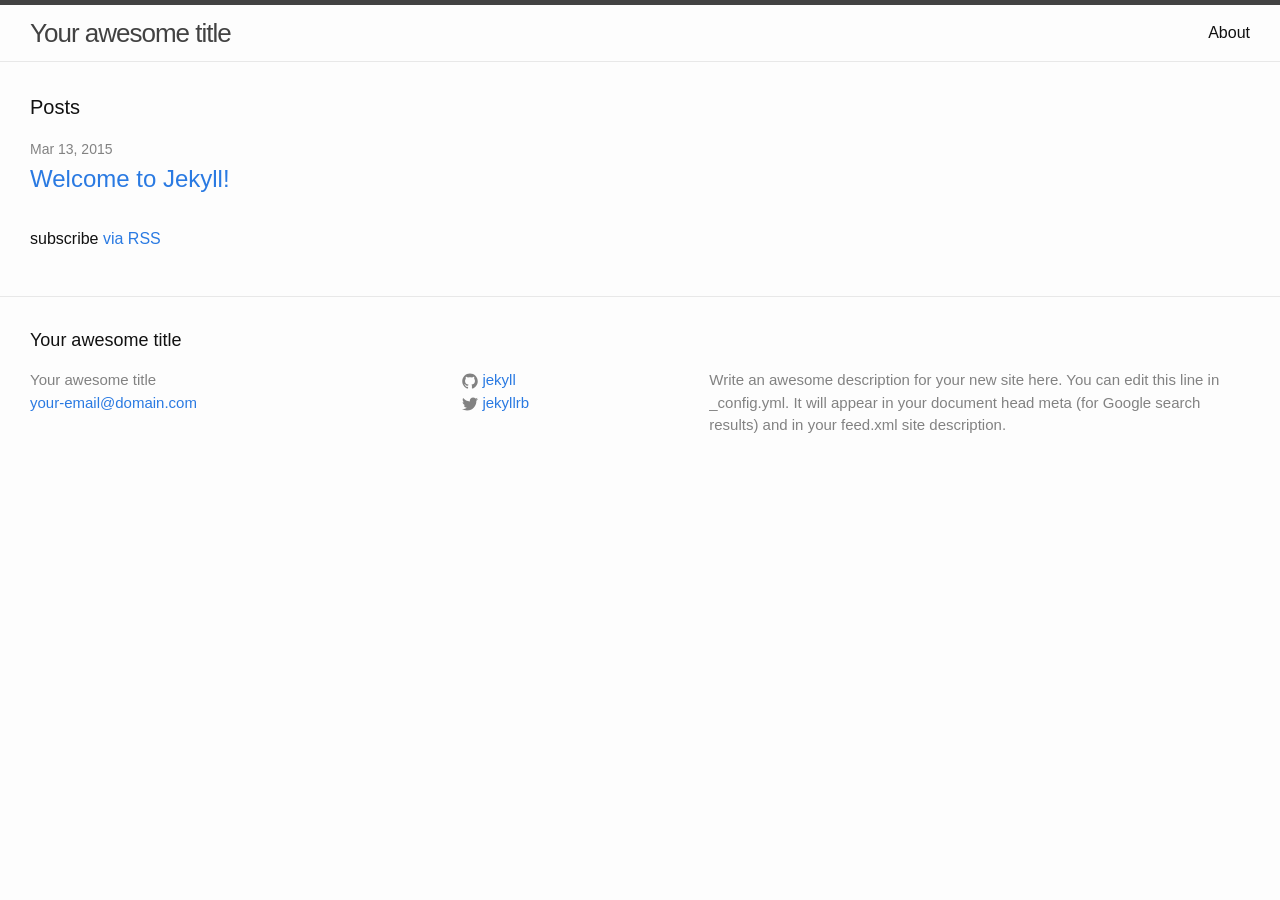
<file: _site/index.html>
<!DOCTYPE html>
<html>

  <head>
  <meta charset="utf-8">
  <meta http-equiv="X-UA-Compatible" content="IE=edge">
  <meta name="viewport" content="width=device-width, initial-scale=1">

  <title>Your awesome title</title>
  <meta name="description" content="Write an awesome description for your new site here. You can edit this line in _config.yml. It will appear in your document head meta (for Google search results) and in your feed.xml site description.
">

  <link rel="stylesheet" href="/css/main.css">
  <link rel="canonical" href="http://yourdomain.com/">
  <link rel="alternate" type="application/rss+xml" title="Your awesome title" href="http://yourdomain.com/feed.xml" />
</head>


  <body>

    <header class="site-header">

  <div class="wrapper">

    <a class="site-title" href="/">Your awesome title</a>

    <nav class="site-nav">
      <a href="#" class="menu-icon">
        <svg viewBox="0 0 18 15">
          <path fill="#424242" d="M18,1.484c0,0.82-0.665,1.484-1.484,1.484H1.484C0.665,2.969,0,2.304,0,1.484l0,0C0,0.665,0.665,0,1.484,0 h15.031C17.335,0,18,0.665,18,1.484L18,1.484z"/>
          <path fill="#424242" d="M18,7.516C18,8.335,17.335,9,16.516,9H1.484C0.665,9,0,8.335,0,7.516l0,0c0-0.82,0.665-1.484,1.484-1.484 h15.031C17.335,6.031,18,6.696,18,7.516L18,7.516z"/>
          <path fill="#424242" d="M18,13.516C18,14.335,17.335,15,16.516,15H1.484C0.665,15,0,14.335,0,13.516l0,0 c0-0.82,0.665-1.484,1.484-1.484h15.031C17.335,12.031,18,12.696,18,13.516L18,13.516z"/>
        </svg>
      </a>

      <div class="trigger">
        
          
          <a class="page-link" href="/about/">About</a>
          
        
          
        
          
        
          
        
      </div>
    </nav>

  </div>

</header>


    <div class="page-content">
      <div class="wrapper">
        <div class="home">

  <h1 class="page-heading">Posts</h1>

  <ul class="post-list">
    
      <li>
        <span class="post-meta">Mar 13, 2015</span>

        <h2>
          <a class="post-link" href="/jekyll/update/2015/03/13/welcome-to-jekyll.html">Welcome to Jekyll!</a>
        </h2>
      </li>
    
  </ul>

  <p class="rss-subscribe">subscribe <a href="/feed.xml">via RSS</a></p>

</div>

      </div>
    </div>

    <footer class="site-footer">

  <div class="wrapper">

    <h2 class="footer-heading">Your awesome title</h2>

    <div class="footer-col-wrapper">
      <div class="footer-col  footer-col-1">
        <ul class="contact-list">
          <li>Your awesome title</li>
          <li><a href="mailto:your-email@domain.com">your-email@domain.com</a></li>
        </ul>
      </div>

      <div class="footer-col  footer-col-2">
        <ul class="social-media-list">
          
          <li>
            <a href="https://github.com/jekyll">
              <span class="icon  icon--github">
                <svg viewBox="0 0 16 16">
                  <path fill="#828282" d="M7.999,0.431c-4.285,0-7.76,3.474-7.76,7.761 c0,3.428,2.223,6.337,5.307,7.363c0.388,0.071,0.53-0.168,0.53-0.374c0-0.184-0.007-0.672-0.01-1.32 c-2.159,0.469-2.614-1.04-2.614-1.04c-0.353-0.896-0.862-1.135-0.862-1.135c-0.705-0.481,0.053-0.472,0.053-0.472 c0.779,0.055,1.189,0.8,1.189,0.8c0.692,1.186,1.816,0.843,2.258,0.645c0.071-0.502,0.271-0.843,0.493-1.037 C4.86,11.425,3.049,10.76,3.049,7.786c0-0.847,0.302-1.54,0.799-2.082C3.768,5.507,3.501,4.718,3.924,3.65 c0,0,0.652-0.209,2.134,0.796C6.677,4.273,7.34,4.187,8,4.184c0.659,0.003,1.323,0.089,1.943,0.261 c1.482-1.004,2.132-0.796,2.132-0.796c0.423,1.068,0.157,1.857,0.077,2.054c0.497,0.542,0.798,1.235,0.798,2.082 c0,2.981-1.814,3.637-3.543,3.829c0.279,0.24,0.527,0.713,0.527,1.437c0,1.037-0.01,1.874-0.01,2.129 c0,0.208,0.14,0.449,0.534,0.373c3.081-1.028,5.302-3.935,5.302-7.362C15.76,3.906,12.285,0.431,7.999,0.431z"/>
                </svg>
              </span>

              <span class="username">jekyll</span>
            </a>
          </li>
          

          
          <li>
            <a href="https://twitter.com/jekyllrb">
              <span class="icon  icon--twitter">
                <svg viewBox="0 0 16 16">
                  <path fill="#828282" d="M15.969,3.058c-0.586,0.26-1.217,0.436-1.878,0.515c0.675-0.405,1.194-1.045,1.438-1.809
                  c-0.632,0.375-1.332,0.647-2.076,0.793c-0.596-0.636-1.446-1.033-2.387-1.033c-1.806,0-3.27,1.464-3.27,3.27 c0,0.256,0.029,0.506,0.085,0.745C5.163,5.404,2.753,4.102,1.14,2.124C0.859,2.607,0.698,3.168,0.698,3.767 c0,1.134,0.577,2.135,1.455,2.722C1.616,6.472,1.112,6.325,0.671,6.08c0,0.014,0,0.027,0,0.041c0,1.584,1.127,2.906,2.623,3.206 C3.02,9.402,2.731,9.442,2.433,9.442c-0.211,0-0.416-0.021-0.615-0.059c0.416,1.299,1.624,2.245,3.055,2.271 c-1.119,0.877-2.529,1.4-4.061,1.4c-0.264,0-0.524-0.015-0.78-0.046c1.447,0.928,3.166,1.469,5.013,1.469 c6.015,0,9.304-4.983,9.304-9.304c0-0.142-0.003-0.283-0.009-0.423C14.976,4.29,15.531,3.714,15.969,3.058z"/>
                </svg>
              </span>

              <span class="username">jekyllrb</span>
            </a>
          </li>
          
        </ul>
      </div>

      <div class="footer-col  footer-col-3">
        <p class="text">Write an awesome description for your new site here. You can edit this line in _config.yml. It will appear in your document head meta (for Google search results) and in your feed.xml site description.
</p>
      </div>
    </div>

  </div>

</footer>


  </body>

</html>
</file>
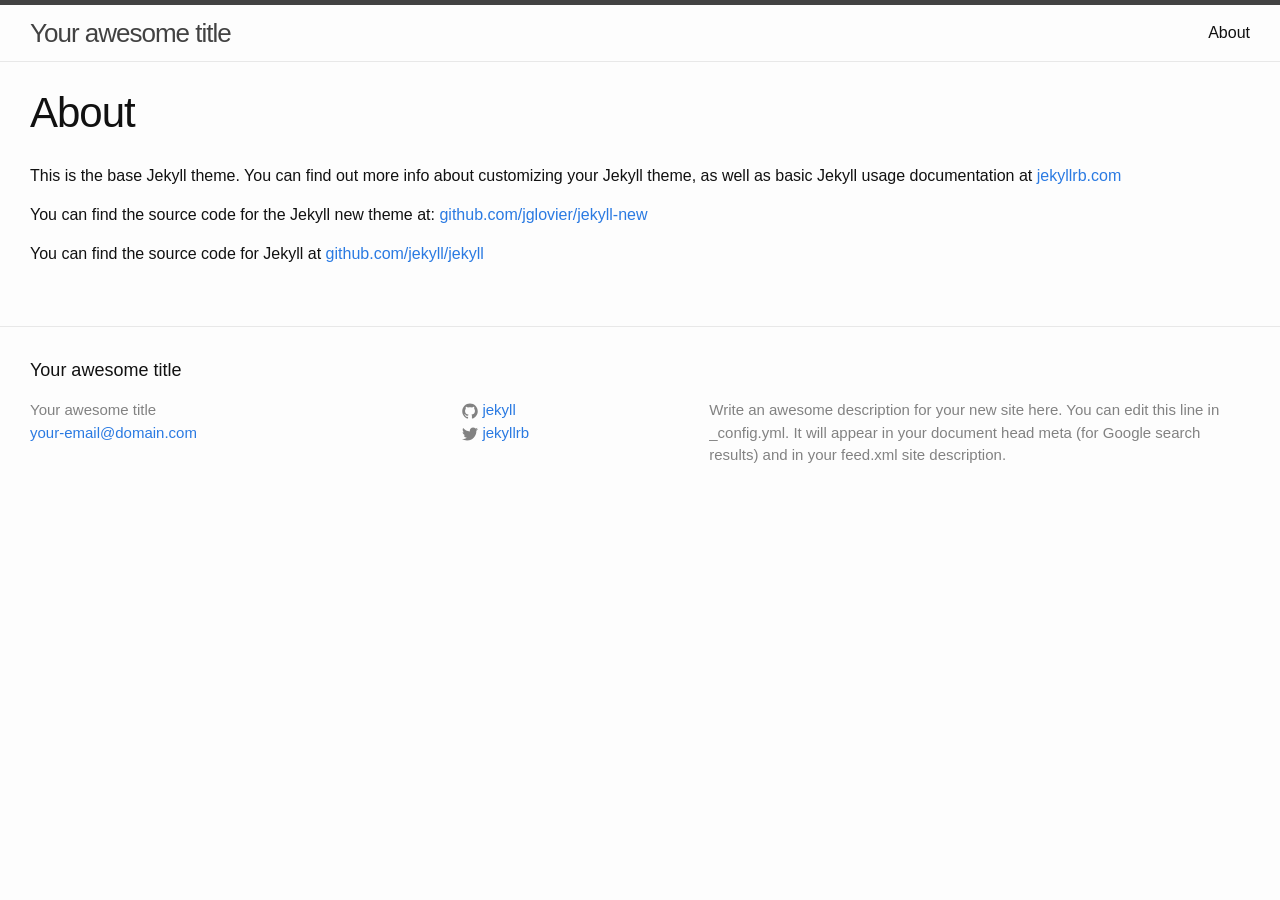
<file: about/index.html>
<!DOCTYPE html>
<html>

  <head>
  <meta charset="utf-8">
  <meta http-equiv="X-UA-Compatible" content="IE=edge">
  <meta name="viewport" content="width=device-width, initial-scale=1">

  <title>About</title>
  <meta name="description" content="Write an awesome description for your new site here. You can edit this line in _config.yml. It will appear in your document head meta (for Google search results) and in your feed.xml site description.
">

  <link rel="stylesheet" href="/css/main.css">
  <link rel="canonical" href="http://yourdomain.com/about/">
  <link rel="alternate" type="application/rss+xml" title="Your awesome title" href="http://yourdomain.com/feed.xml" />
</head>


  <body>

    <header class="site-header">

  <div class="wrapper">

    <a class="site-title" href="/">Your awesome title</a>

    <nav class="site-nav">
      <a href="#" class="menu-icon">
        <svg viewBox="0 0 18 15">
          <path fill="#424242" d="M18,1.484c0,0.82-0.665,1.484-1.484,1.484H1.484C0.665,2.969,0,2.304,0,1.484l0,0C0,0.665,0.665,0,1.484,0 h15.031C17.335,0,18,0.665,18,1.484L18,1.484z"/>
          <path fill="#424242" d="M18,7.516C18,8.335,17.335,9,16.516,9H1.484C0.665,9,0,8.335,0,7.516l0,0c0-0.82,0.665-1.484,1.484-1.484 h15.031C17.335,6.031,18,6.696,18,7.516L18,7.516z"/>
          <path fill="#424242" d="M18,13.516C18,14.335,17.335,15,16.516,15H1.484C0.665,15,0,14.335,0,13.516l0,0 c0-0.82,0.665-1.484,1.484-1.484h15.031C17.335,12.031,18,12.696,18,13.516L18,13.516z"/>
        </svg>
      </a>

      <div class="trigger">
        
          
          <a class="page-link" href="/about/">About</a>
          
        
          
        
          
        
          
        
      </div>
    </nav>

  </div>

</header>


    <div class="page-content">
      <div class="wrapper">
        <div class="post">

  <header class="post-header">
    <h1 class="post-title">About</h1>
  </header>

  <article class="post-content">
    <p>This is the base Jekyll theme. You can find out more info about customizing your Jekyll theme, as well as basic Jekyll usage documentation at <a href="http://jekyllrb.com/">jekyllrb.com</a></p>

<p>You can find the source code for the Jekyll new theme at: <a href="https://github.com/jglovier/jekyll-new">github.com/jglovier/jekyll-new</a></p>

<p>You can find the source code for Jekyll at <a href="https://github.com/jekyll/jekyll">github.com/jekyll/jekyll</a></p>

  </article>

</div>

      </div>
    </div>

    <footer class="site-footer">

  <div class="wrapper">

    <h2 class="footer-heading">Your awesome title</h2>

    <div class="footer-col-wrapper">
      <div class="footer-col  footer-col-1">
        <ul class="contact-list">
          <li>Your awesome title</li>
          <li><a href="mailto:your-email@domain.com">your-email@domain.com</a></li>
        </ul>
      </div>

      <div class="footer-col  footer-col-2">
        <ul class="social-media-list">
          
          <li>
            <a href="https://github.com/jekyll">
              <span class="icon  icon--github">
                <svg viewBox="0 0 16 16">
                  <path fill="#828282" d="M7.999,0.431c-4.285,0-7.76,3.474-7.76,7.761 c0,3.428,2.223,6.337,5.307,7.363c0.388,0.071,0.53-0.168,0.53-0.374c0-0.184-0.007-0.672-0.01-1.32 c-2.159,0.469-2.614-1.04-2.614-1.04c-0.353-0.896-0.862-1.135-0.862-1.135c-0.705-0.481,0.053-0.472,0.053-0.472 c0.779,0.055,1.189,0.8,1.189,0.8c0.692,1.186,1.816,0.843,2.258,0.645c0.071-0.502,0.271-0.843,0.493-1.037 C4.86,11.425,3.049,10.76,3.049,7.786c0-0.847,0.302-1.54,0.799-2.082C3.768,5.507,3.501,4.718,3.924,3.65 c0,0,0.652-0.209,2.134,0.796C6.677,4.273,7.34,4.187,8,4.184c0.659,0.003,1.323,0.089,1.943,0.261 c1.482-1.004,2.132-0.796,2.132-0.796c0.423,1.068,0.157,1.857,0.077,2.054c0.497,0.542,0.798,1.235,0.798,2.082 c0,2.981-1.814,3.637-3.543,3.829c0.279,0.24,0.527,0.713,0.527,1.437c0,1.037-0.01,1.874-0.01,2.129 c0,0.208,0.14,0.449,0.534,0.373c3.081-1.028,5.302-3.935,5.302-7.362C15.76,3.906,12.285,0.431,7.999,0.431z"/>
                </svg>
              </span>

              <span class="username">jekyll</span>
            </a>
          </li>
          

          
          <li>
            <a href="https://twitter.com/jekyllrb">
              <span class="icon  icon--twitter">
                <svg viewBox="0 0 16 16">
                  <path fill="#828282" d="M15.969,3.058c-0.586,0.26-1.217,0.436-1.878,0.515c0.675-0.405,1.194-1.045,1.438-1.809
                  c-0.632,0.375-1.332,0.647-2.076,0.793c-0.596-0.636-1.446-1.033-2.387-1.033c-1.806,0-3.27,1.464-3.27,3.27 c0,0.256,0.029,0.506,0.085,0.745C5.163,5.404,2.753,4.102,1.14,2.124C0.859,2.607,0.698,3.168,0.698,3.767 c0,1.134,0.577,2.135,1.455,2.722C1.616,6.472,1.112,6.325,0.671,6.08c0,0.014,0,0.027,0,0.041c0,1.584,1.127,2.906,2.623,3.206 C3.02,9.402,2.731,9.442,2.433,9.442c-0.211,0-0.416-0.021-0.615-0.059c0.416,1.299,1.624,2.245,3.055,2.271 c-1.119,0.877-2.529,1.4-4.061,1.4c-0.264,0-0.524-0.015-0.78-0.046c1.447,0.928,3.166,1.469,5.013,1.469 c6.015,0,9.304-4.983,9.304-9.304c0-0.142-0.003-0.283-0.009-0.423C14.976,4.29,15.531,3.714,15.969,3.058z"/>
                </svg>
              </span>

              <span class="username">jekyllrb</span>
            </a>
          </li>
          
        </ul>
      </div>

      <div class="footer-col  footer-col-3">
        <p class="text">Write an awesome description for your new site here. You can edit this line in _config.yml. It will appear in your document head meta (for Google search results) and in your feed.xml site description.
</p>
      </div>
    </div>

  </div>

</footer>


  </body>

</html>
</file>
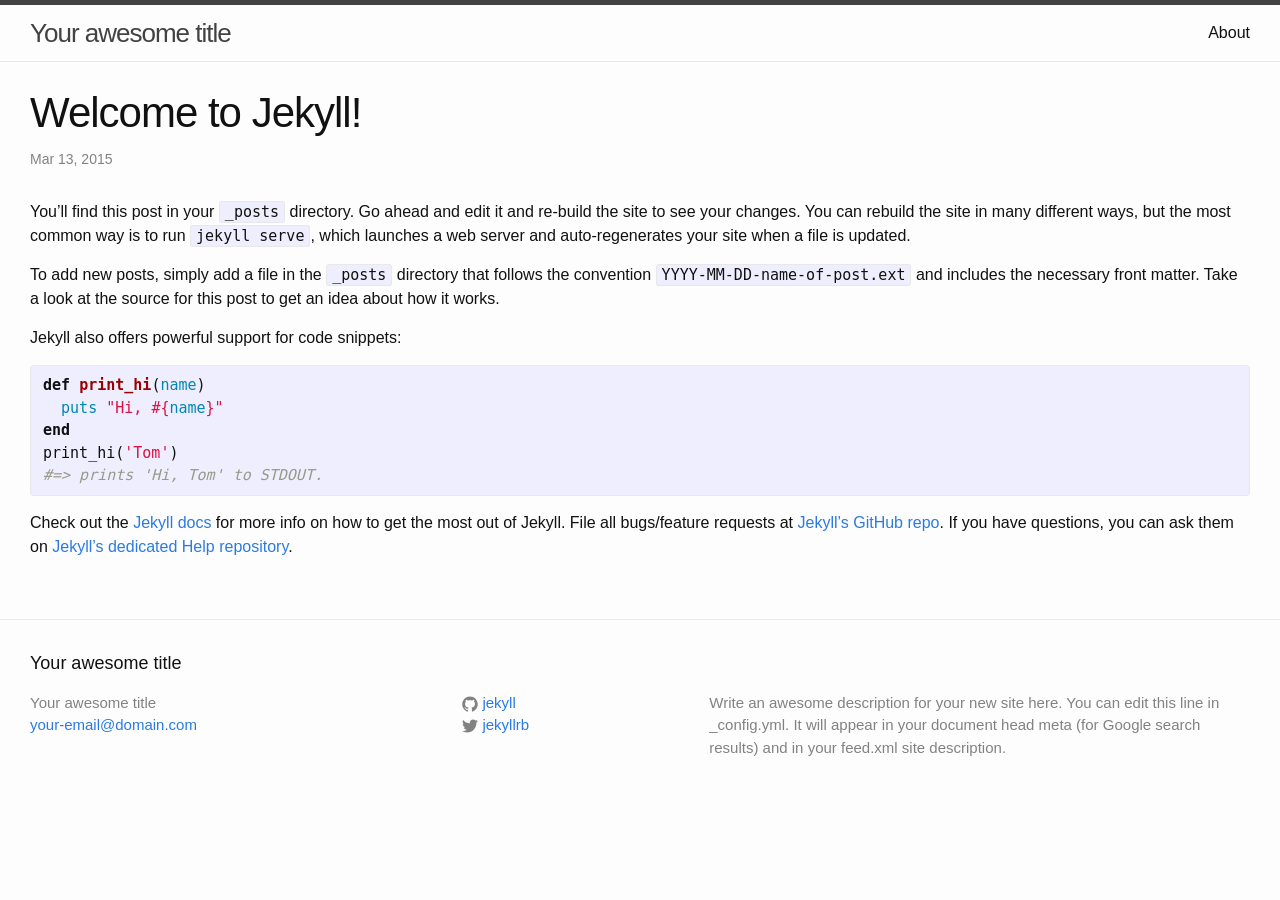
<file: jekyll/update/2015/03/13/welcome-to-jekyll.html>
<!DOCTYPE html>
<html>

  <head>
  <meta charset="utf-8">
  <meta http-equiv="X-UA-Compatible" content="IE=edge">
  <meta name="viewport" content="width=device-width, initial-scale=1">

  <title>Welcome to Jekyll!</title>
  <meta name="description" content="You’ll find this post in your _posts directory. Go ahead and edit it and re-build the site to see your changes. You can rebuild the site in many different wa...">

  <link rel="stylesheet" href="/css/main.css">
  <link rel="canonical" href="http://yourdomain.com/jekyll/update/2015/03/13/welcome-to-jekyll.html">
  <link rel="alternate" type="application/rss+xml" title="Your awesome title" href="http://yourdomain.com/feed.xml" />
</head>


  <body>

    <header class="site-header">

  <div class="wrapper">

    <a class="site-title" href="/">Your awesome title</a>

    <nav class="site-nav">
      <a href="#" class="menu-icon">
        <svg viewBox="0 0 18 15">
          <path fill="#424242" d="M18,1.484c0,0.82-0.665,1.484-1.484,1.484H1.484C0.665,2.969,0,2.304,0,1.484l0,0C0,0.665,0.665,0,1.484,0 h15.031C17.335,0,18,0.665,18,1.484L18,1.484z"/>
          <path fill="#424242" d="M18,7.516C18,8.335,17.335,9,16.516,9H1.484C0.665,9,0,8.335,0,7.516l0,0c0-0.82,0.665-1.484,1.484-1.484 h15.031C17.335,6.031,18,6.696,18,7.516L18,7.516z"/>
          <path fill="#424242" d="M18,13.516C18,14.335,17.335,15,16.516,15H1.484C0.665,15,0,14.335,0,13.516l0,0 c0-0.82,0.665-1.484,1.484-1.484h15.031C17.335,12.031,18,12.696,18,13.516L18,13.516z"/>
        </svg>
      </a>

      <div class="trigger">
        
          
          <a class="page-link" href="/about/">About</a>
          
        
          
        
          
        
          
        
      </div>
    </nav>

  </div>

</header>


    <div class="page-content">
      <div class="wrapper">
        <div class="post">

  <header class="post-header">
    <h1 class="post-title">Welcome to Jekyll!</h1>
    <p class="post-meta">Mar 13, 2015</p>
  </header>

  <article class="post-content">
    <p>You’ll find this post in your <code>_posts</code> directory. Go ahead and edit it and re-build the site to see your changes. You can rebuild the site in many different ways, but the most common way is to run <code>jekyll serve</code>, which launches a web server and auto-regenerates your site when a file is updated.</p>

<p>To add new posts, simply add a file in the <code>_posts</code> directory that follows the convention <code>YYYY-MM-DD-name-of-post.ext</code> and includes the necessary front matter. Take a look at the source for this post to get an idea about how it works.</p>

<p>Jekyll also offers powerful support for code snippets:</p>

<div class="highlight"><pre><code class="language-ruby" data-lang="ruby"><span class="k">def</span> <span class="nf">print_hi</span><span class="p">(</span><span class="nb">name</span><span class="p">)</span>
  <span class="nb">puts</span> <span class="s2">&quot;Hi, </span><span class="si">#{</span><span class="nb">name</span><span class="si">}</span><span class="s2">&quot;</span>
<span class="k">end</span>
<span class="n">print_hi</span><span class="p">(</span><span class="s1">&#39;Tom&#39;</span><span class="p">)</span>
<span class="c1">#=&gt; prints &#39;Hi, Tom&#39; to STDOUT.</span></code></pre></div>

<p>Check out the <a href="http://jekyllrb.com">Jekyll docs</a> for more info on how to get the most out of Jekyll. File all bugs/feature requests at <a href="https://github.com/jekyll/jekyll">Jekyll’s GitHub repo</a>. If you have questions, you can ask them on <a href="https://github.com/jekyll/jekyll-help">Jekyll’s dedicated Help repository</a>.</p>


  </article>

</div>

      </div>
    </div>

    <footer class="site-footer">

  <div class="wrapper">

    <h2 class="footer-heading">Your awesome title</h2>

    <div class="footer-col-wrapper">
      <div class="footer-col  footer-col-1">
        <ul class="contact-list">
          <li>Your awesome title</li>
          <li><a href="mailto:your-email@domain.com">your-email@domain.com</a></li>
        </ul>
      </div>

      <div class="footer-col  footer-col-2">
        <ul class="social-media-list">
          
          <li>
            <a href="https://github.com/jekyll">
              <span class="icon  icon--github">
                <svg viewBox="0 0 16 16">
                  <path fill="#828282" d="M7.999,0.431c-4.285,0-7.76,3.474-7.76,7.761 c0,3.428,2.223,6.337,5.307,7.363c0.388,0.071,0.53-0.168,0.53-0.374c0-0.184-0.007-0.672-0.01-1.32 c-2.159,0.469-2.614-1.04-2.614-1.04c-0.353-0.896-0.862-1.135-0.862-1.135c-0.705-0.481,0.053-0.472,0.053-0.472 c0.779,0.055,1.189,0.8,1.189,0.8c0.692,1.186,1.816,0.843,2.258,0.645c0.071-0.502,0.271-0.843,0.493-1.037 C4.86,11.425,3.049,10.76,3.049,7.786c0-0.847,0.302-1.54,0.799-2.082C3.768,5.507,3.501,4.718,3.924,3.65 c0,0,0.652-0.209,2.134,0.796C6.677,4.273,7.34,4.187,8,4.184c0.659,0.003,1.323,0.089,1.943,0.261 c1.482-1.004,2.132-0.796,2.132-0.796c0.423,1.068,0.157,1.857,0.077,2.054c0.497,0.542,0.798,1.235,0.798,2.082 c0,2.981-1.814,3.637-3.543,3.829c0.279,0.24,0.527,0.713,0.527,1.437c0,1.037-0.01,1.874-0.01,2.129 c0,0.208,0.14,0.449,0.534,0.373c3.081-1.028,5.302-3.935,5.302-7.362C15.76,3.906,12.285,0.431,7.999,0.431z"/>
                </svg>
              </span>

              <span class="username">jekyll</span>
            </a>
          </li>
          

          
          <li>
            <a href="https://twitter.com/jekyllrb">
              <span class="icon  icon--twitter">
                <svg viewBox="0 0 16 16">
                  <path fill="#828282" d="M15.969,3.058c-0.586,0.26-1.217,0.436-1.878,0.515c0.675-0.405,1.194-1.045,1.438-1.809
                  c-0.632,0.375-1.332,0.647-2.076,0.793c-0.596-0.636-1.446-1.033-2.387-1.033c-1.806,0-3.27,1.464-3.27,3.27 c0,0.256,0.029,0.506,0.085,0.745C5.163,5.404,2.753,4.102,1.14,2.124C0.859,2.607,0.698,3.168,0.698,3.767 c0,1.134,0.577,2.135,1.455,2.722C1.616,6.472,1.112,6.325,0.671,6.08c0,0.014,0,0.027,0,0.041c0,1.584,1.127,2.906,2.623,3.206 C3.02,9.402,2.731,9.442,2.433,9.442c-0.211,0-0.416-0.021-0.615-0.059c0.416,1.299,1.624,2.245,3.055,2.271 c-1.119,0.877-2.529,1.4-4.061,1.4c-0.264,0-0.524-0.015-0.78-0.046c1.447,0.928,3.166,1.469,5.013,1.469 c6.015,0,9.304-4.983,9.304-9.304c0-0.142-0.003-0.283-0.009-0.423C14.976,4.29,15.531,3.714,15.969,3.058z"/>
                </svg>
              </span>

              <span class="username">jekyllrb</span>
            </a>
          </li>
          
        </ul>
      </div>

      <div class="footer-col  footer-col-3">
        <p class="text">Write an awesome description for your new site here. You can edit this line in _config.yml. It will appear in your document head meta (for Google search results) and in your feed.xml site description.
</p>
      </div>
    </div>

  </div>

</footer>


  </body>

</html>
</file>
<file: css/main.css>
/**
 * Reset some basic elements
 */
body, h1, h2, h3, h4, h5, h6,
p, blockquote, pre, hr,
dl, dd, ol, ul, figure {
  margin: 0;
  padding: 0; }

/**
 * Basic styling
 */
body {
  font-family: Helvetica, Arial, sans-serif;
  font-size: 16px;
  line-height: 1.5;
  font-weight: 300;
  color: #111;
  background-color: #fdfdfd;
  -webkit-text-size-adjust: 100%; }

/**
 * Set `margin-bottom` to maintain vertical rhythm
 */
h1, h2, h3, h4, h5, h6,
p, blockquote, pre,
ul, ol, dl, figure,
.highlight {
  margin-bottom: 15px; }

/**
 * Images
 */
img {
  max-width: 100%;
  vertical-align: middle; }

/**
 * Figures
 */
figure > img {
  display: block; }

figcaption {
  font-size: 14px; }

/**
 * Lists
 */
ul, ol {
  margin-left: 30px; }

li > ul,
li > ol {
  margin-bottom: 0; }

/**
 * Headings
 */
h1, h2, h3, h4, h5, h6 {
  font-weight: 300; }

/**
 * Links
 */
a {
  color: #2a7ae2;
  text-decoration: none; }
  a:visited {
    color: #1756a9; }
  a:hover {
    color: #111;
    text-decoration: underline; }

/**
 * Blockquotes
 */
blockquote {
  color: #828282;
  border-left: 4px solid #e8e8e8;
  padding-left: 15px;
  font-size: 18px;
  letter-spacing: -1px;
  font-style: italic; }
  blockquote > :last-child {
    margin-bottom: 0; }

/**
 * Code formatting
 */
pre,
code {
  font-size: 15px;
  border: 1px solid #e8e8e8;
  border-radius: 3px;
  background-color: #eef; }

code {
  padding: 1px 5px; }

pre {
  padding: 8px 12px;
  overflow-x: scroll; }
  pre > code {
    border: 0;
    padding-right: 0;
    padding-left: 0; }

/**
 * Wrapper
 */
.wrapper {
  max-width: -webkit-calc(800px - (30px * 2));
  max-width: calc(800px - (30px * 2));
  margin-right: auto;
  margin-left: auto;
  padding-right: 30px;
  padding-left: 30px; }
  @media screen and (max-width: 800px) {
    .wrapper {
      max-width: -webkit-calc(800px - (30px));
      max-width: calc(800px - (30px));
      padding-right: 15px;
      padding-left: 15px; } }

/**
 * Clearfix
 */
.wrapper:after, .footer-col-wrapper:after {
  content: "";
  display: table;
  clear: both; }

/**
 * Icons
 */
.icon > svg {
  display: inline-block;
  width: 16px;
  height: 16px;
  vertical-align: middle; }
  .icon > svg path {
    fill: #828282; }

/**
 * Site header
 */
.site-header {
  border-top: 5px solid #424242;
  border-bottom: 1px solid #e8e8e8;
  min-height: 56px;
  position: relative; }

.site-title {
  font-size: 26px;
  line-height: 56px;
  letter-spacing: -1px;
  margin-bottom: 0;
  float: left; }
  .site-title, .site-title:visited {
    color: #424242; }

.site-nav {
  float: right;
  line-height: 56px; }
  .site-nav .menu-icon {
    display: none; }
  .site-nav .page-link {
    color: #111;
    line-height: 1.5; }
    .site-nav .page-link:not(:first-child) {
      margin-left: 20px; }
  @media screen and (max-width: 600px) {
    .site-nav {
      position: absolute;
      top: 9px;
      right: 30px;
      background-color: #fdfdfd;
      border: 1px solid #e8e8e8;
      border-radius: 5px;
      text-align: right; }
      .site-nav .menu-icon {
        display: block;
        float: right;
        width: 36px;
        height: 26px;
        line-height: 0;
        padding-top: 10px;
        text-align: center; }
        .site-nav .menu-icon > svg {
          width: 18px;
          height: 15px; }
          .site-nav .menu-icon > svg path {
            fill: #424242; }
      .site-nav .trigger {
        clear: both;
        display: none; }
      .site-nav:hover .trigger {
        display: block;
        padding-bottom: 5px; }
      .site-nav .page-link {
        display: block;
        padding: 5px 10px; } }

/**
 * Site footer
 */
.site-footer {
  border-top: 1px solid #e8e8e8;
  padding: 30px 0; }

.footer-heading {
  font-size: 18px;
  margin-bottom: 15px; }

.contact-list,
.social-media-list {
  list-style: none;
  margin-left: 0; }

.footer-col-wrapper {
  font-size: 15px;
  color: #828282;
  margin-left: -15px; }

.footer-col {
  float: left;
  margin-bottom: 15px;
  padding-left: 15px; }

.footer-col-1 {
  width: -webkit-calc(35% - (30px / 2));
  width: calc(35% - (30px / 2)); }

.footer-col-2 {
  width: -webkit-calc(20% - (30px / 2));
  width: calc(20% - (30px / 2)); }

.footer-col-3 {
  width: -webkit-calc(45% - (30px / 2));
  width: calc(45% - (30px / 2)); }

@media screen and (max-width: 800px) {
  .footer-col-1,
  .footer-col-2 {
    width: -webkit-calc(50% - (30px / 2));
    width: calc(50% - (30px / 2)); }

  .footer-col-3 {
    width: -webkit-calc(100% - (30px / 2));
    width: calc(100% - (30px / 2)); } }
@media screen and (max-width: 600px) {
  .footer-col {
    float: none;
    width: -webkit-calc(100% - (30px / 2));
    width: calc(100% - (30px / 2)); } }
/**
 * Page content
 */
.page-content {
  padding: 30px 0; }

.page-heading {
  font-size: 20px; }

.post-list {
  margin-left: 0;
  list-style: none; }
  .post-list > li {
    margin-bottom: 30px; }

.post-meta {
  font-size: 14px;
  color: #828282; }

.post-link {
  display: block;
  font-size: 24px; }

/**
 * Posts
 */
.post-header {
  margin-bottom: 30px; }

.post-title {
  font-size: 42px;
  letter-spacing: -1px;
  line-height: 1; }
  @media screen and (max-width: 800px) {
    .post-title {
      font-size: 36px; } }

.post-content {
  margin-bottom: 30px; }
  .post-content h2 {
    font-size: 32px; }
    @media screen and (max-width: 800px) {
      .post-content h2 {
        font-size: 28px; } }
  .post-content h3 {
    font-size: 26px; }
    @media screen and (max-width: 800px) {
      .post-content h3 {
        font-size: 22px; } }
  .post-content h4 {
    font-size: 20px; }
    @media screen and (max-width: 800px) {
      .post-content h4 {
        font-size: 18px; } }

/**
 * Syntax highlighting styles
 */
.highlight {
  background: #fff; }
  .highlight .c {
    color: #998;
    font-style: italic; }
  .highlight .err {
    color: #a61717;
    background-color: #e3d2d2; }
  .highlight .k {
    font-weight: bold; }
  .highlight .o {
    font-weight: bold; }
  .highlight .cm {
    color: #998;
    font-style: italic; }
  .highlight .cp {
    color: #999;
    font-weight: bold; }
  .highlight .c1 {
    color: #998;
    font-style: italic; }
  .highlight .cs {
    color: #999;
    font-weight: bold;
    font-style: italic; }
  .highlight .gd {
    color: #000;
    background-color: #fdd; }
  .highlight .gd .x {
    color: #000;
    background-color: #faa; }
  .highlight .ge {
    font-style: italic; }
  .highlight .gr {
    color: #a00; }
  .highlight .gh {
    color: #999; }
  .highlight .gi {
    color: #000;
    background-color: #dfd; }
  .highlight .gi .x {
    color: #000;
    background-color: #afa; }
  .highlight .go {
    color: #888; }
  .highlight .gp {
    color: #555; }
  .highlight .gs {
    font-weight: bold; }
  .highlight .gu {
    color: #aaa; }
  .highlight .gt {
    color: #a00; }
  .highlight .kc {
    font-weight: bold; }
  .highlight .kd {
    font-weight: bold; }
  .highlight .kp {
    font-weight: bold; }
  .highlight .kr {
    font-weight: bold; }
  .highlight .kt {
    color: #458;
    font-weight: bold; }
  .highlight .m {
    color: #099; }
  .highlight .s {
    color: #d14; }
  .highlight .na {
    color: #008080; }
  .highlight .nb {
    color: #0086B3; }
  .highlight .nc {
    color: #458;
    font-weight: bold; }
  .highlight .no {
    color: #008080; }
  .highlight .ni {
    color: #800080; }
  .highlight .ne {
    color: #900;
    font-weight: bold; }
  .highlight .nf {
    color: #900;
    font-weight: bold; }
  .highlight .nn {
    color: #555; }
  .highlight .nt {
    color: #000080; }
  .highlight .nv {
    color: #008080; }
  .highlight .ow {
    font-weight: bold; }
  .highlight .w {
    color: #bbb; }
  .highlight .mf {
    color: #099; }
  .highlight .mh {
    color: #099; }
  .highlight .mi {
    color: #099; }
  .highlight .mo {
    color: #099; }
  .highlight .sb {
    color: #d14; }
  .highlight .sc {
    color: #d14; }
  .highlight .sd {
    color: #d14; }
  .highlight .s2 {
    color: #d14; }
  .highlight .se {
    color: #d14; }
  .highlight .sh {
    color: #d14; }
  .highlight .si {
    color: #d14; }
  .highlight .sx {
    color: #d14; }
  .highlight .sr {
    color: #009926; }
  .highlight .s1 {
    color: #d14; }
  .highlight .ss {
    color: #990073; }
  .highlight .bp {
    color: #999; }
  .highlight .vc {
    color: #008080; }
  .highlight .vg {
    color: #008080; }
  .highlight .vi {
    color: #008080; }
  .highlight .il {
    color: #099; }

.wrapper {
  max-width: none; }
  @media screen and (max-width: 800px) {
    .wrapper {
      max-width: none; } }

.post-box {
  position: relative; }

.excerpt {
  margin-bottom: 75px; }

.index-meta {
  text-align: right;
  padding: 10px;
  position: absolute;
  bottom: 0;
  right: 0; }

.most-recent-meta {
  padding: 30px; }

.meta-data {
  background-color: blue !important; }
</file>
